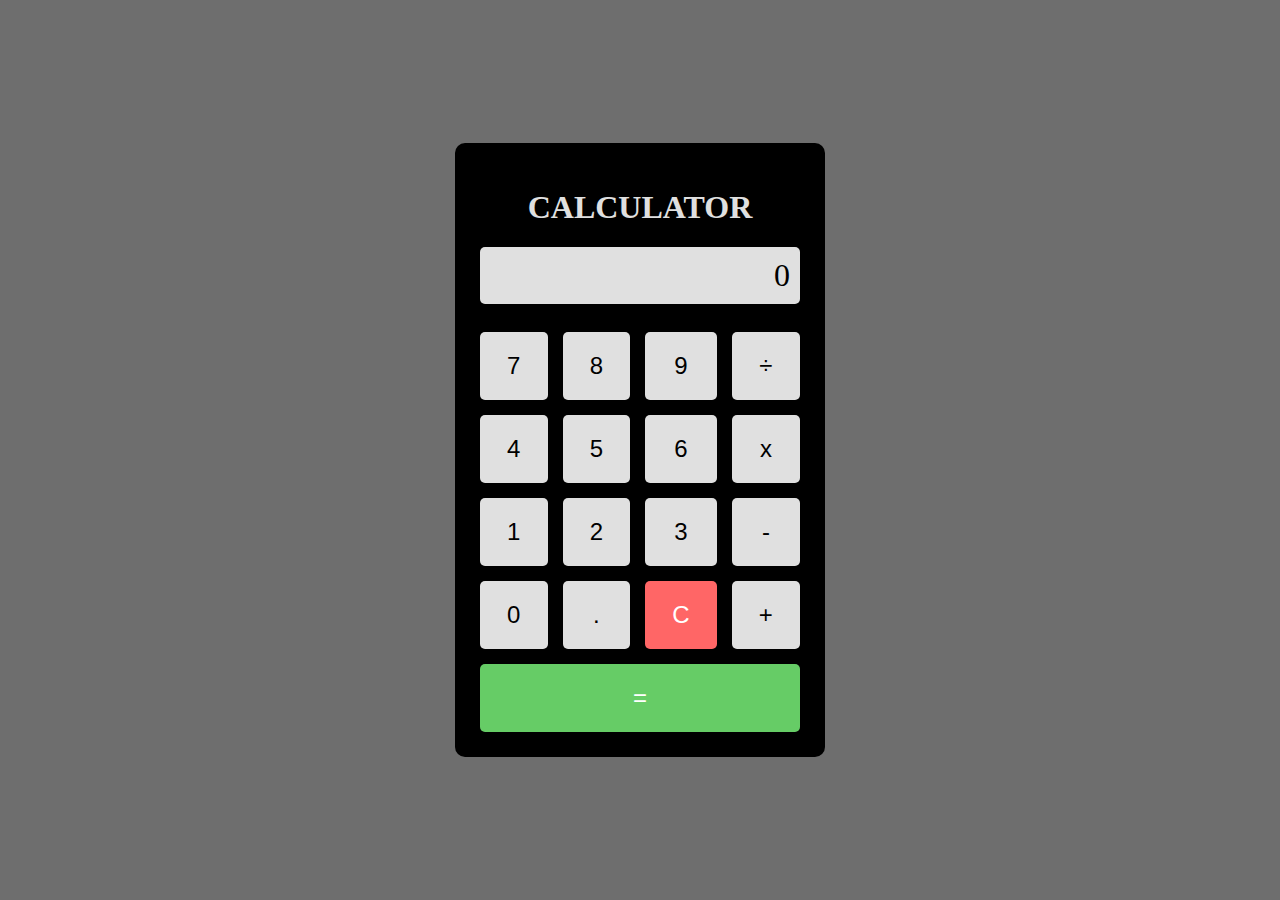
<file: Caolboy_FP/index.html>
<!DOCTYPE html>
<html>
<head>
    <link rel="stylesheet" href="styles.css">
</head>
<body>

<div class="calculator">
    <h1>CALCULATOR</h1>
    <div class="display" id="display">0</div>
    <br>
        <div class="numbers">
            <button class="btn" data-num="7">7</button>
            <button class="btn" data-num="8">8</button>
            <button class="btn" data-num="9">9</button>
            <button class="btn" data-operator="/">÷</button>
                
            <button class="btn" data-num="4">4</button>
            <button class="btn" data-num="5">5</button>
            <button class="btn" data-num="6">6</button>
            <button class="btn" data-operator="*">x</button>
                
            <button class="btn" data-num="1">1</button>
            <button class="btn" data-num="2">2</button>
            <button class="btn" data-num="3">3</button>
            <button class="btn" data-operator="-">-</button>
                
            <button class="btn" data-num="0">0</button>
            <button class="btn" data-num=".">.</button>
            <button class="btn" id="clear">C</button>
            <button class="btn" data-operator="+">+</button>
                
            <button class="btn" id="equals">=</button>
        </div>
</div>

<script src="script.js"></script>

</body>
</html>
</file>
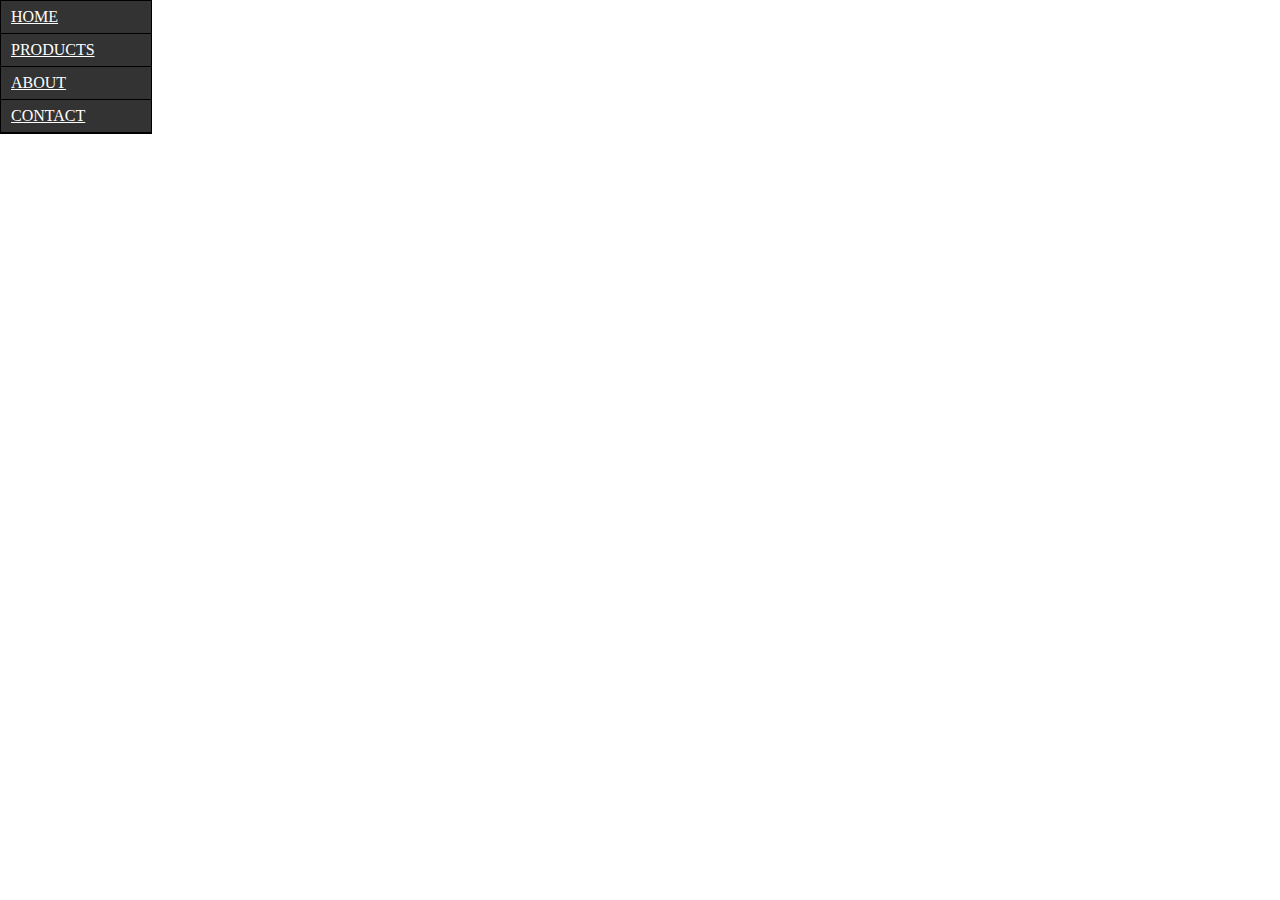
<file: Caolboy_Act3_Nav2.html>
<!DOCTYPE html>
<html>

<head>
    <title>Navigation Bar</title>
</head>

<style>
    body,ul,li { 
        margin:0px; padding:0px; 
}
    .nav, .nav li ul { 
        padding:0px; 
        list-style:none; 
        width:150px; 
        background:#ccc; 
        border:1px solid #000; 
}
    .nav li, .nav li ul li { 
        width:100%; 
        position:relative; 
}
    .nav li a, .nav li ul li a { 
        padding:7px 10px; 
        display:block; 
        border-bottom:1px solid #000; 
        color: #ffffff;
}
    .nav li ul { 
        display:none; 
        position:absolute; 
        left:150px; top:0px; 
}
    .nav li:hover ul { 
        display:block; 
}
    .nav, .nav li {
        background-color: #333;
}
    .nav:hover, .nav li:hover {
        background-color: aqua;
    }
</style>

<body>

<ul class="nav">
    <li><a href="">HOME</a>
    <li><a href="">PRODUCTS</a>
        <ul class="sub">
            <li><a href="">PRODUCT 1</a></li>
                <ul>
                    <li><a href="">SUB PRODUCT</a></li>
                    <li><a href="">SUB PRODUCT</a></li>
                </ul>
            <li><a href="">PRODUCT 2</a></li>              
        </ul>
    </li>
    <li><a href="">ABOUT</a></li>
    <li><a href="">CONTACT</a></li>

</body>
</html>
</file>
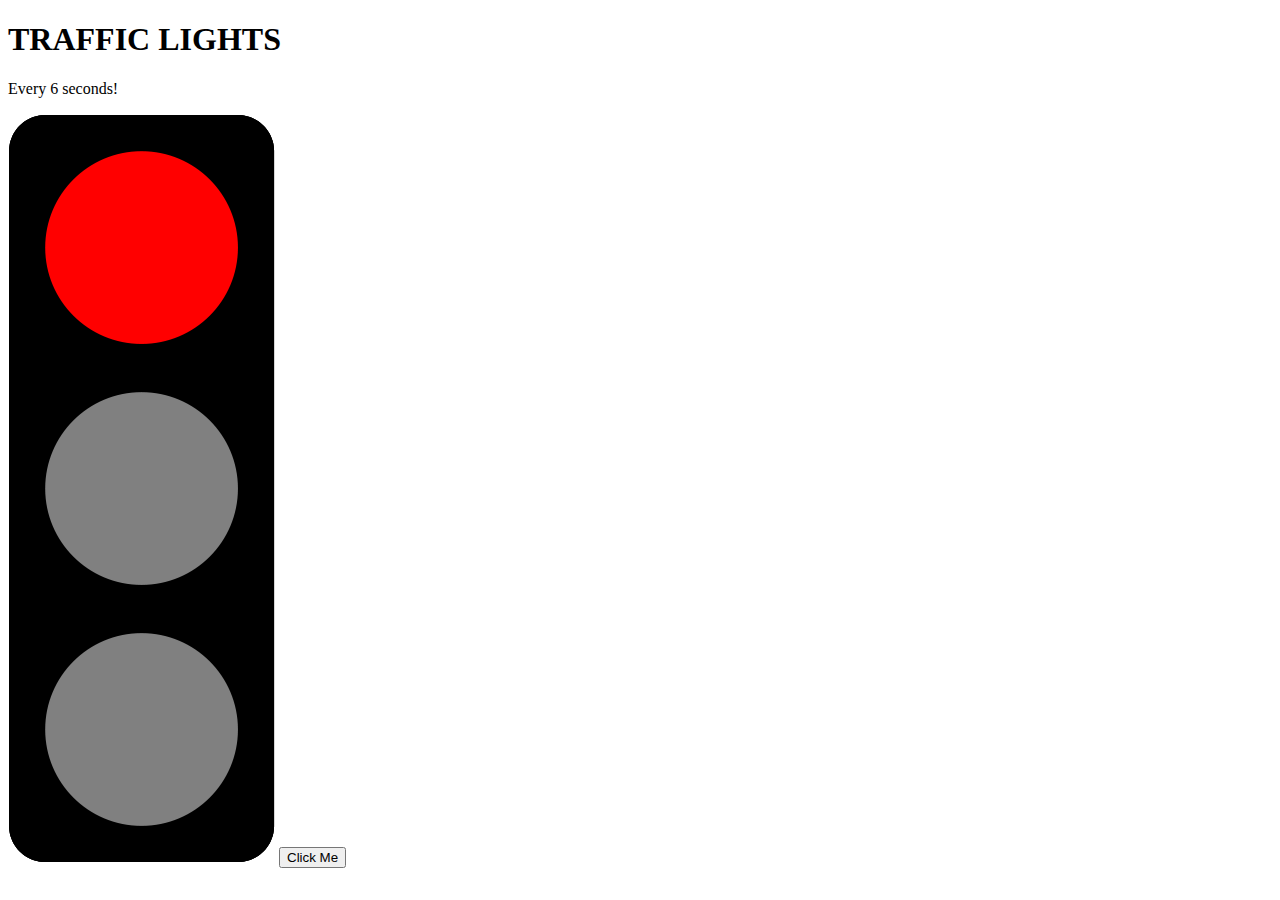
<file: Caolboy_TLF1/Caolboy_TLF1.html>
<!DOCTYPE html>
<html>
    <body>
    
    <h1>TRAFFIC LIGHTS</h1>
    <p>Every 6 seconds!</p>    
    <img id="img" src="">

    <button onclick="Traffic()">Click Me</button>

    <script>
        var images = ["red.png", "yellow.png", "green.png"]; 
        var currentIndex = 0;

        function Traffic() {
            document.getElementById("img").src = images[currentIndex];
            currentIndex = (currentIndex + 1) % images.length;
        }
        Traffic();
        setInterval(Traffic, 6000);
    </script>

    </body>
</html>
</file>
<file: Caolboy_FP/styles.css>
body {
    display: flex;
    justify-content: center;
    align-items: center;
    height: 100vh;
    background-color: #6e6e6e;
    margin: 0;
}

h1 {
    color: #e0e0e0;
    text-align: center;
}

.calculator {
    border-radius: 10px;
    background-color: #000000;
    width: 320px;
    padding: 25px;
}

.display {
    background-color: #e0e0e0;
    color: #000000;
    font-size: 2em;
    padding: 10px;
    border-radius: 5px;
    margin-bottom: 10px;
    text-align: right;
}

.numbers {
    display: grid;
    gap: 15px;
}

.btn {
    background-color: #e0e0e0;
    border: none;
    border-radius: 5px;
    font-size: 1.5em;
    padding: 20px;
    cursor: pointer;
    transition: background-color 0.2s;
}

#clear {
    background-color: #ff6666;
    color: white;
}

#equals {
    background-color: #66cc66;
    color: white;
    grid-column: span 4;
}

.btn:hover {
    background-color: #d0d0d0;
}

#clear:hover {
    background-color: #ff3333;
}

#equals:hover {
    background-color: #33cc33;
}
</file>
